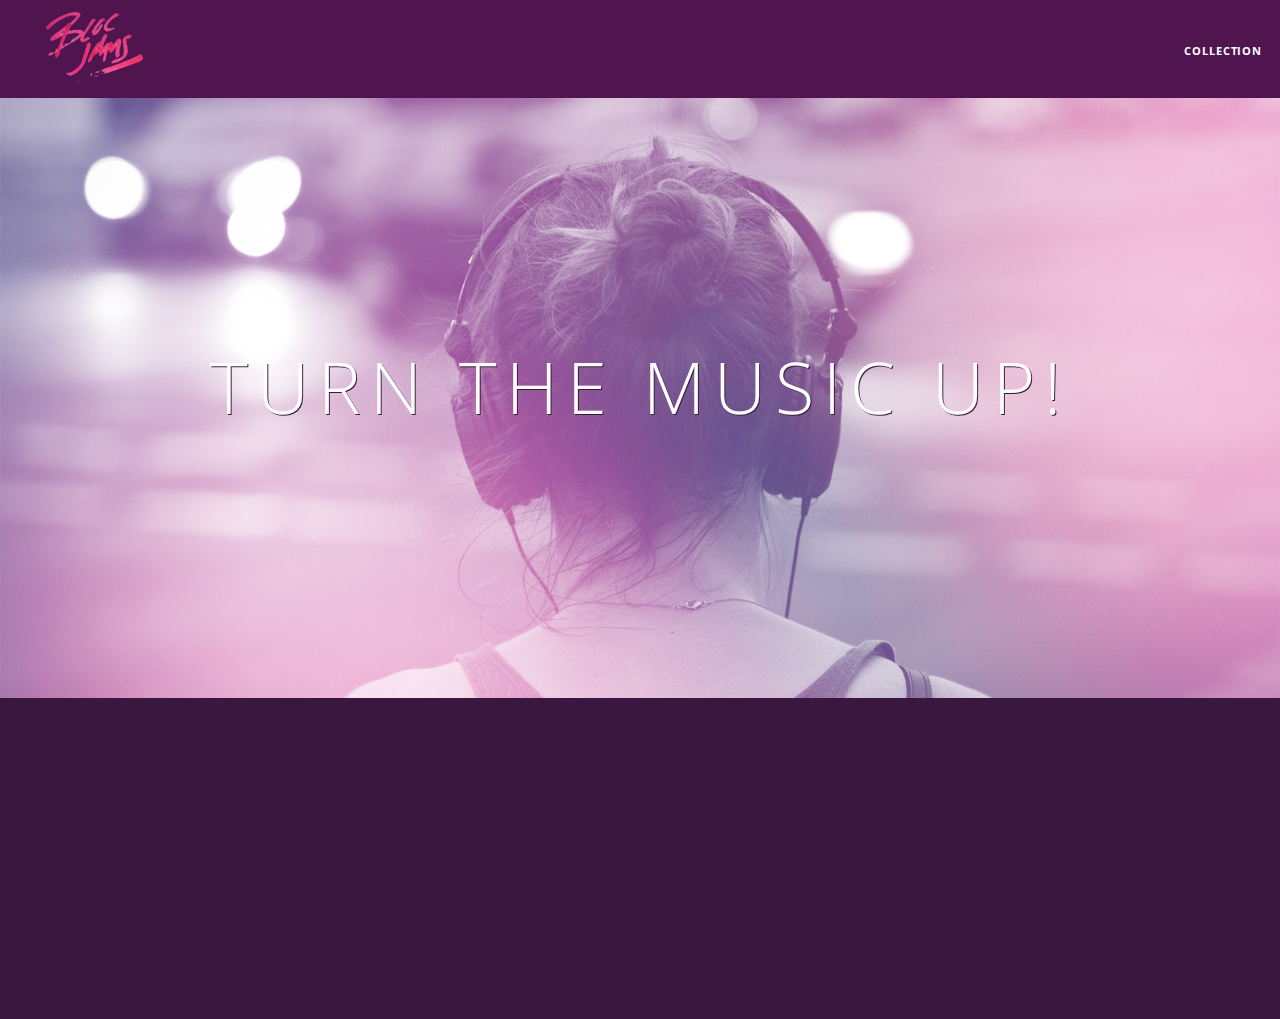
<file: index.html>
<!DOCTYPE html>
<html>
    <head>
        <title>Bloc Jams</title>
        <link rel="stylesheet" type="text/css" href="styles/normalize.css">
        <link rel="stylesheet" type="text/css" href="http://fonts.googleapis.com/css?family=Open+Sans:400,800,600,700,300">
        <link rel="stylesheet" type="text/css" href="http://code.ionicframework.com/ionicons/2.0.1/css/ionicons.min.css">
        <link rel="stylesheet" type="text/css" href="styles/main.css">
        <link rel="stylesheet" type="text/css" href="styles/landing.css">
    </head>
    <body class="landing">
        <nav class="navbar"> <!-- navigation bar -->
            <a href="index.html" class="logo">
                <img src="assets/images/bloc_jams_logo.png" alt="bloc jams logo">
            </a>
            <div class="links-container">
                <a href="collection.html" class="navbar-link">collection</a>
            </div>
        </nav>
        <section class="hero-content"> <!-- hero content -->
            <h1 class="hero-title">Turn the music up!</h1>
        </section>
        <section class="selling-points container clearfix"> <!-- selling points -->
            <div class="point column third">
                <span class="ion-music-note"></span>
                <h5 class="point-title">Choose your music</h5>
                <p class="point-description">The world is full of music; why should you have to listen to music that someone else chose?</p>
            </div>
            <div class="point column third">
                <span class="ion-radio-waves"></span>
                <h5 class="point-title">Unlimited, streaming, ad-free</h5>
                <p class="point-description">No arbitrary limits. No distractions.</p>
            </div>
            <div class="point column third">
                <span class="ion-iphone"></span>
                <h5 class="point-title">Mobile enabled</h5>
                <p class="point-description">Listen to your music on the go. This streaming service is available on all mobile platforms.</p>
            </div>
        </section>
        <script src="https://code.jquery.com/jquery-2.1.3.min.js"></script>
        <script src="scripts/landing.js"></script>
    </body>
</html>
</file>
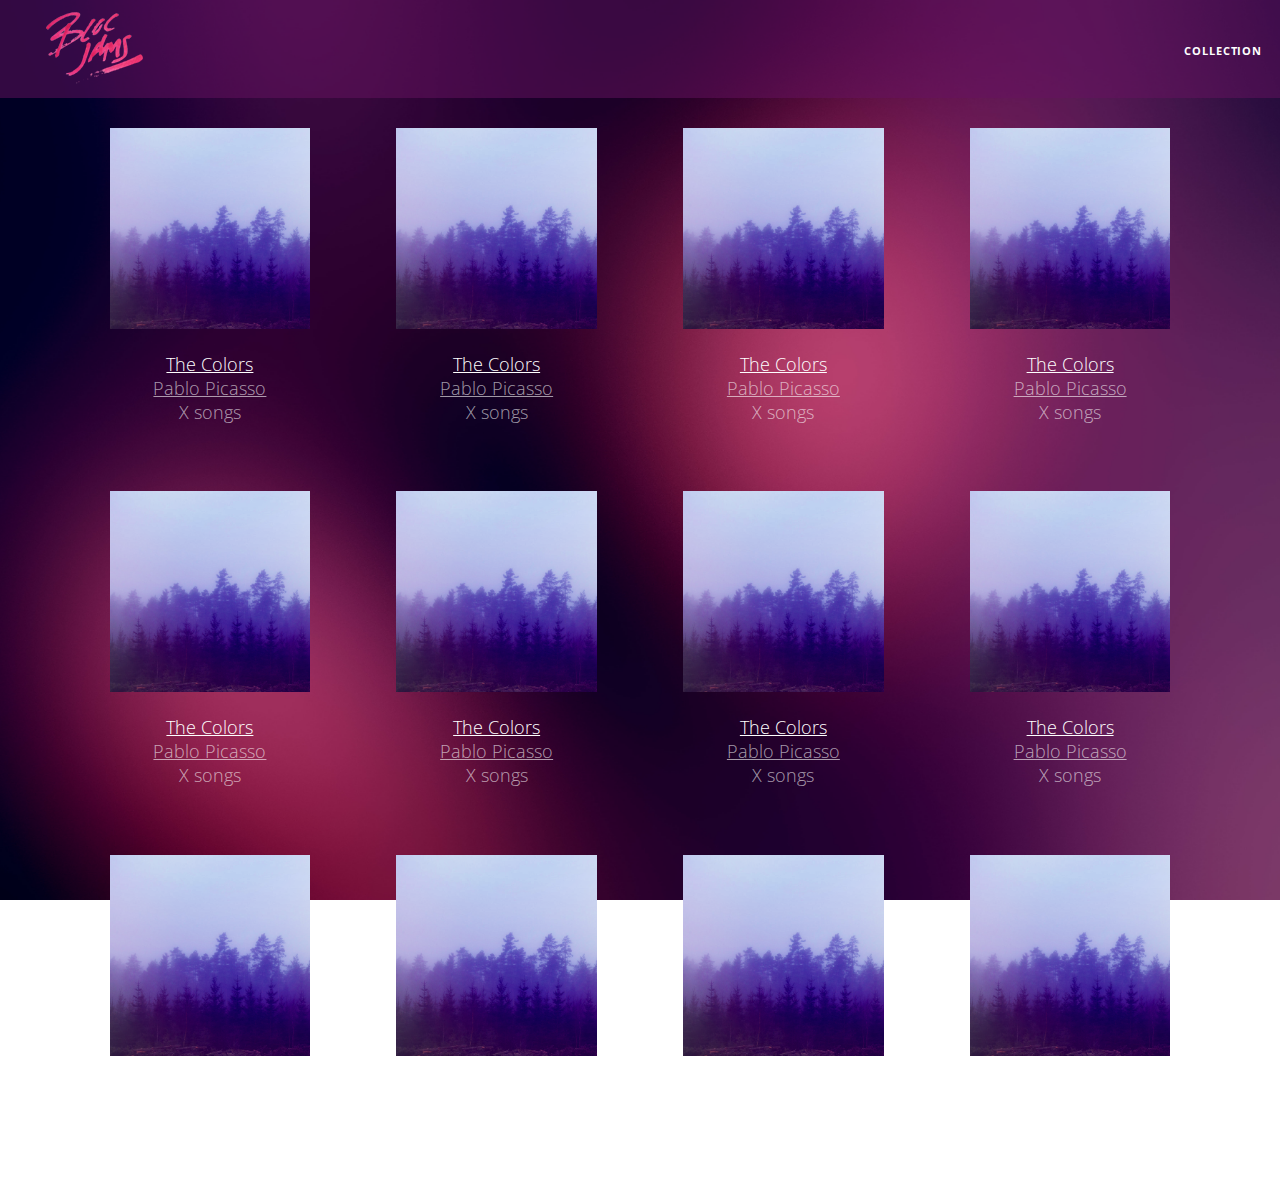
<file: collection.html>
<!DOCTYPE html>
<html>
    <head>
        <title>Bloc Jams</title>
        <meta name="viewport" content ="width=device-width, initial-scale=1">
        <link rel="stylesheet" type="text/css" href="http://fonts.googleapis.com/css?family=Open+Sans:400,800,600,700,300">
        <link rel="stylesheet" type="text/css" href="http://code.ionicframework.com/ionicons/2.0.1/css/ionicons.min.css">
        <link rel="stylesheet" type="text/css" href="styles/normalize.css">
        <link rel="stylesheet" type="text/css" href="styles/main.css">
        <link rel="stylesheet" type="text/css" href="styles/collection.css">
    </head>
    <body class="collection">
        <nav class="navbar"> <!-- nav bar -->
            <a href="index.html" class="logo">
                <img src="assets/images/bloc_jams_logo.png" alt="bloc jams logo">
            </a>
            <div class="links-container">
                <a href="collection.html" class="navbar-link">collection</a>
            </div>
        </nav>
        <section class="album-covers container clearfix">
        </section>
        <script src="https://code.jquery.com/jquery-2.1.3.min.js"></script>
        <script src="scripts/collection.js"></script>
    </body>
</html>
</file>
<file: styles/main.css>
*, *::before, *::after  {
  -moz-box-sizing: border-box;
  -webkit-box-sizing: border-box;
  box-sizing: border-box;
}

html  {
    height: 100%;
    font-size: 100%;
}

body  {
    font-family: 'Open Sans';
    color: white;
    min-height: 100%;
}

.navbar {
    position: relative;
    padding: 0.5rem;
    /* #1 */
    background-color: rgba(101,18,95,0.5);
    /* #2 */
    z-index: 1;
}

.navbar .logo {
    position: relative;
    left: 2rem;
    cursor: pointer; /*produces finger-pointer icon when hovering over logo */
}

.navbar .links-container  {
    display: table;
    position: absolute;
    top: 0;
    right: 0;
    height: 100px;
    color: white;
    /* #3 */
    text-decoration: none;
}

.links-container .navbar-link {
    display: table-cell;
    position: relative;
    height: 100%;
    padding-left: 1rem;
    padding-right: 1rem;
    /* #4 */
    vertical-align: middle;
    color: white;
    font-size: 0.625rem;
    letter-spacing: 0.05rem;
    font-weight: 700;
    text-transform: uppercase;
    /* #3 */
    text-decoration: none;
    cursor: pointer;
}

/* #5 */
.links-container .navbar-link:hover {
    color: rgb(233,50,117);
}

.container  {
  margin: 0 auto;
  max-width: 64rem;
}

 .container.narrow {
     max-width: 56rem;
 }
 
/* Medium and small screens (640px) */
@media (min-width: 640px) {
  html  { font-size: 112%; }

  .column {
    float: left;
    padding-left: 1rem;
    padding-right: 1rem;
  }

  .column.full { width: 100%; }
  .column.two-thirds { width: 66.7%; }
  .column.half { 50%; }
  .column.third { width: 33.3%; }
  .column.fourth { width: 25%; }
  .column.flow-opposite { float: right; }
}

/* Large screens (1024px) */
@media (min-width: 10240px) {
  html  { font-size: 120%; }
}

.clearfix::before,

.clearfix::after  {
   content: " ";
   display: table;
}

.clearfix::after  {
  clear:both;
}
</file>
<file: styles/landing.css>
body.landing  {
    background-color: rgb(58,23,63);
}

.hero-content {
    position: relative;
    min-height: 600px;
    background-image: url(../assets/images/bloc_jams_bg.jpg);
    background-repeat: no-repeat;
    background-position: center center;
    background-size: cover;
}

.hero-content .hero-title {
    position: absolute;
    top: 40%;
    -webkit-transform: translateY(-50%):
    -moz-transform: translateY(-50%);
    -ms-transform: translateY(-50%);
    transform: translateY(-50%);
    width: 100%;
    text-align: center;
    font-size: 4rem;
    font-weight: 300;
    text-transform: uppercase;
    letter-spacing: 0.5rem;
    text-shadow: 1px 1px 0px rgb(58,23,63);
}

.selling-points {
    position: relative;
}

.point  {
  position: relative;
  padding: 2rem;
  text-align: center;
  opacity: 0;
  -webkit-transform: scaleX(0.9) translateY(3rem);
  -moz-transform: scaleX(0.9) translateY(3rem);
  transform: scaleX(0.9) translateY(3rem);
  -webkit-transition: all 0.25s ease-in-out;
  -moz-transition: all 0.25s ease-in-out;
  transition: all 0.25s ease-in-out;
  -webkit-transition-delay: 0.2s;
  -moz-transition-delay: 0.2s;
  transition-delay: 0.2s;  
}

.point .point-title {
  font-size: 1.25rem;
}

.ion-music-note,
.ion-radio-waves,
.ion-iphone  {
    color: rgb(233,50,117);
    font-size: 5rem;
}
</file>
<file: styles/collection.css>
body.collection {
    background-image: url(../assets/images/blurred_backgrounds/blur_bg_2.jpg);
    background-repeat: no-repeat;
    background-attachment: fixed;
    background-position: center center;
    background-size: cover;
}

.album-covers {
    position: relative;
}

.collection-album-container {
    position: relative;
    margin-top: 30px;
    margin-bottom: 20px;
    text-align: center;
}

.collection-album-container .caption {
    margin-top: 10px;
}

.collection-album-container .caption p {
    font-size: 1rem;
    font-weight: 300;
    color: rgba(255, 255, 255, 0.6);
}

.collection-album-container .caption p a {
    color: rgba(255, 255, 255, 0.6);
}

.collection-album-container .caption p a.album-name {
    color: white;
}

.collection-album-container img {
    width: 80%;
}
</file>
